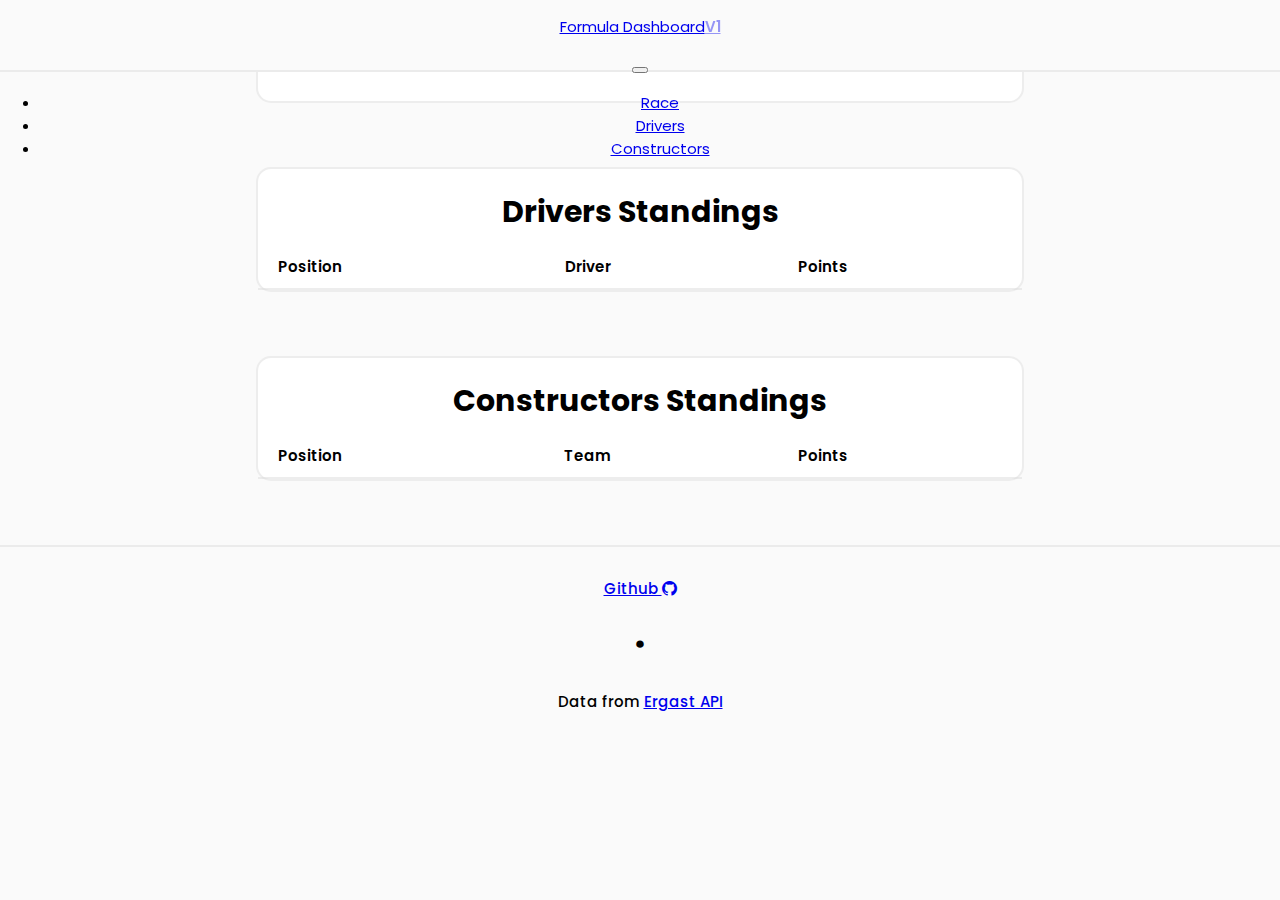
<file: index.html>
<!DOCTYPE html>
<html lang="en">

<head>
  <meta charset="UTF-8">
  <meta name="viewport" content="width=device-width, initial-scale=1.0">
  <title id="document-name"></title>
  <link rel="stylesheet" href="./style.css">
  <link href="https://cdn.jsdelivr.net/npm/bootstrap@5.3.0-alpha3/dist/css/bootstrap.min.css" rel="stylesheet"
    integrity="sha384-KK94CHFLLe+nY2dmCWGMq91rCGa5gtU4mk92HdvYe+M/SXH301p5ILy+dN9+nJOZ" crossorigin="anonymous">
  <script src="https://cdn.jsdelivr.net/npm/bootstrap@5.3.0-alpha3/dist/js/bootstrap.bundle.min.js"
    integrity="sha384-ENjdO4Dr2bkBIFxQpeoTz1HIcje39Wm4jDKdf19U8gI4ddQ3GYNS7NTKfAdVQSZe"
    crossorigin="anonymous"></script>
  <link rel="stylesheet" href="https://cdn.jsdelivr.net/npm/bootstrap-icons@1.10.5/font/bootstrap-icons.css">
  <script src="./script.js"></script>
</head>


<body style="user-select: none;">
  <header id="header" class="sticky-top border-bottom px-4 pt-2">
    <nav class="navbar navbar-expand-md pb-5">
      <a class="link-body-emphasis text-decoration-none" href="https://github.com/adm410/Formula-Dashboard" target="_blank"
        class="text-decoration-none">
        <p id="headertxt">Formula Dashboard<super id="versiontxt"
            style="opacity: 0.4; font-size: 15px; font-weight: 600;">V1</super>
        </p>
        </p>
      </a>
      <button class="navbar-toggler" type="button" data-bs-toggle="collapse" data-bs-target="#navbarSupportedContent">
        <span class="navbar-toggler-icon"></span></button>
      <div class="collapse navbar-collapse" id="navbarSupportedContent">
        <ul class="navbar-nav nav-pills nav-fill ms-auto pb-3">
          <li class="nav-item">
            <a id="nav-link" class="nav-link" href="#next">Race</a>
          </li>
          <li class="nav-item">
            <a id="nav-link" class="nav-link" href="#driver">Drivers</a>
          </li>
          <li class="nav-item">
            <a id="nav-link" class="nav-link" href="#constructor">Constructors</a>
          </li>
        </ul>
      </div>
    </nav>
  </header>


  <div style="user-select: text;" data-bs-spy="scroll" data-bs-smooth-scroll="true" tabindex="0">
    <div class="next border rounded-3" id="next">
      <div class="navbar ms-auto border-bottom pt-4 px-4">
        <div>Round <p style="display: inline-block;" id="race-round"></p> of <p style="display: inline-block;"
            id="season-round"></p>
        </div>
        <div id="race-details-country"></div>
      </div>
      <h1 class="pt-3" id="race-details-name"></h1>
      <div class="pb-1" style="opacity: 0.5;" id="race-details-track"></div>
      <div class="pb-2" id="race-details"></div>
    </div>

    <div class="driver border rounded-3" id="driver">
      <h1 class="py-3 pt-6">Drivers Standings</h1>
      <table id="driver-table">
        <thead>
          <tr class="border-bottom">
            <th>Position</th>
            <th>Driver</th>
            <th>Team</th>
            <th>Points</th>
          </tr>
        </thead>
        <tbody></tbody>
      </table>
      <div class="tableFooter border-top py-2">
        <div id="driver-total"></div>
      </div>
    </div>

    <div class="constructor border rounded-3" id="constructor">
      <h1 class="py-3 pt-6">Constructors Standings</h1>
      <table id="constructor-table">
        <thead>
          <tr class="border-bottom">
            <th>Position</th>
            <th>Team</th>
            <th>Points</th>
          </tr>
        </thead>
        <tbody></tbody>
      </table>
      <div class="tableFooter border-top py-2">
        <div id="constructor-total"></div>
      </div>
    </div>
  </div>


  <footer class="navbar ms-auto border-top justify-content-center pt-4">
    <a href="https://github.com/adm410/Formula-Dashboard" target="_blank" class="text-decoration-none" id="darkText">
      <p class="linkOut">Github
        <i class="bi bi-github" fill="true"></i>
      </p>
    </a>
    <i style="padding-bottom: 18px; font-size: 40px;" class="bi bi-dot" fill="true"></i>
    <p class="linkOut">Data from <a href="https://ergast.com/mrd" target="_blank">Ergast
        API</a>
    </p>
  </footer>
</body>

</html>
</file>
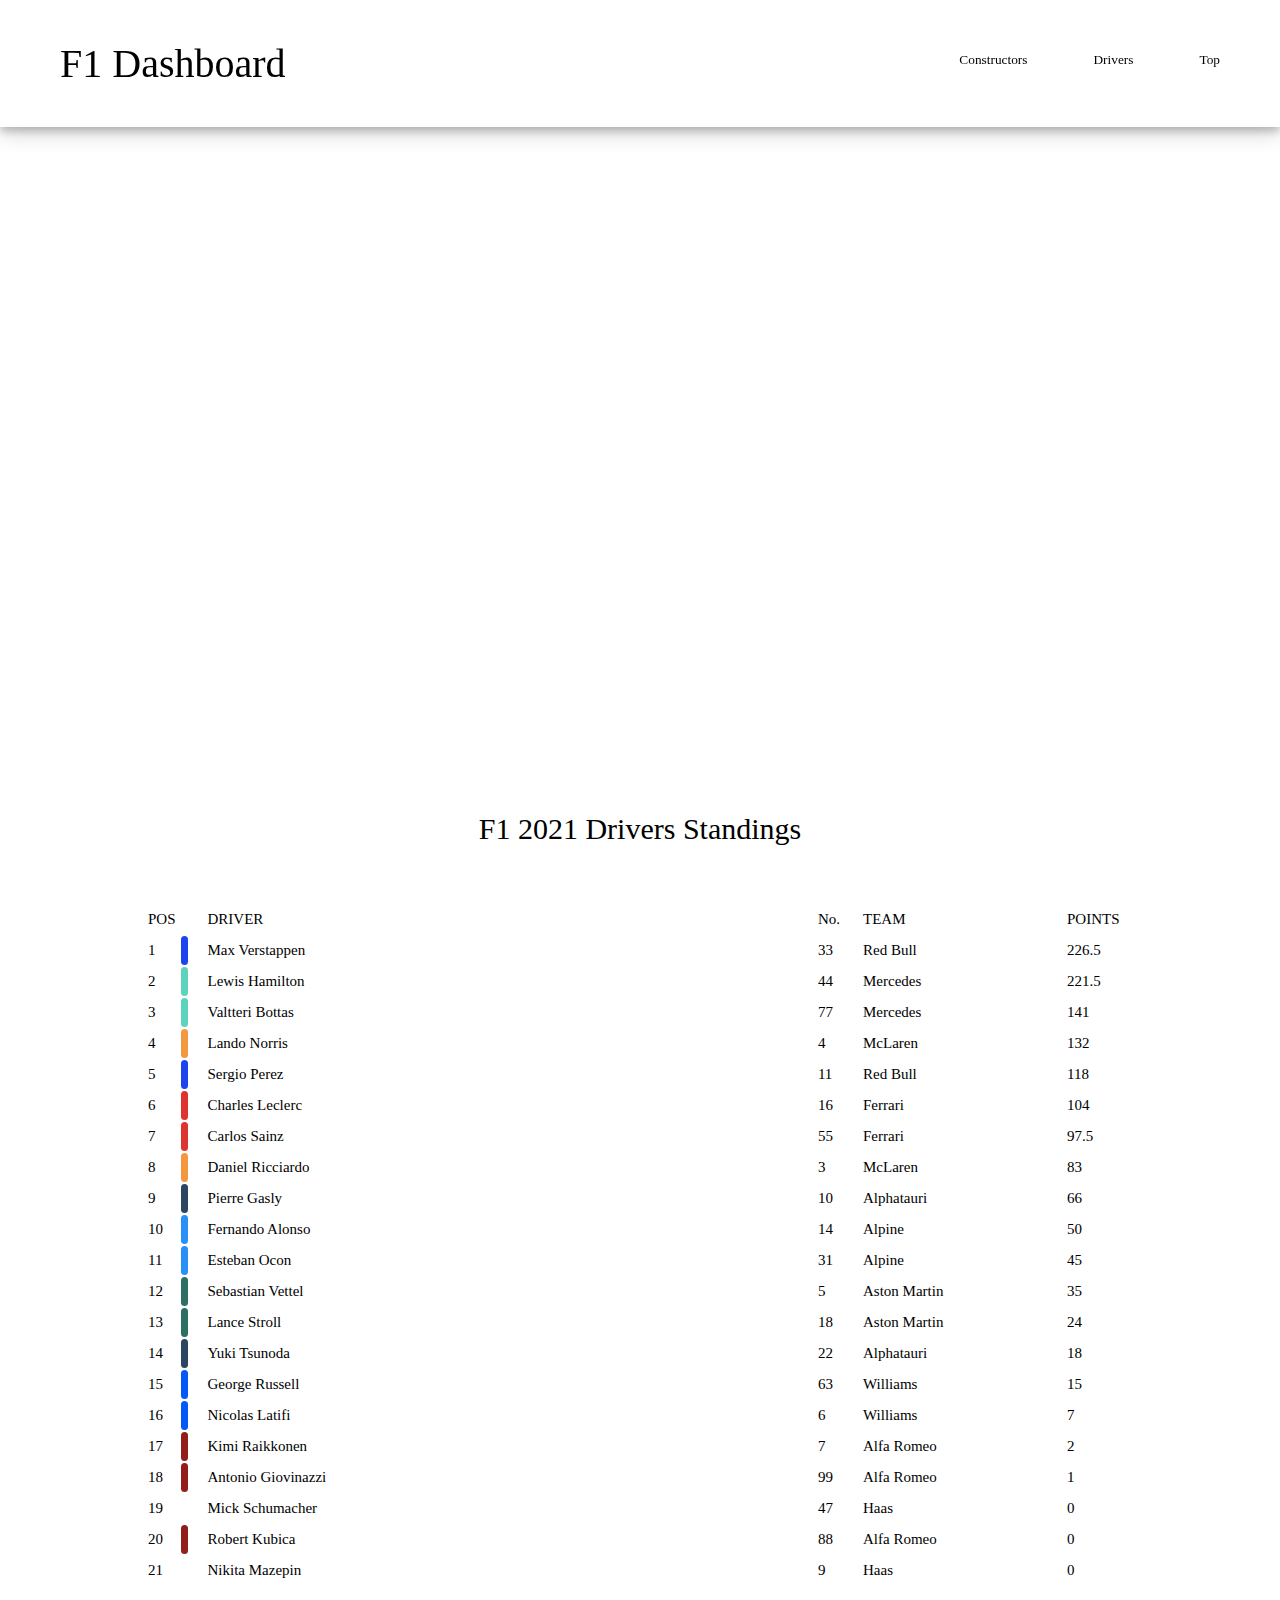
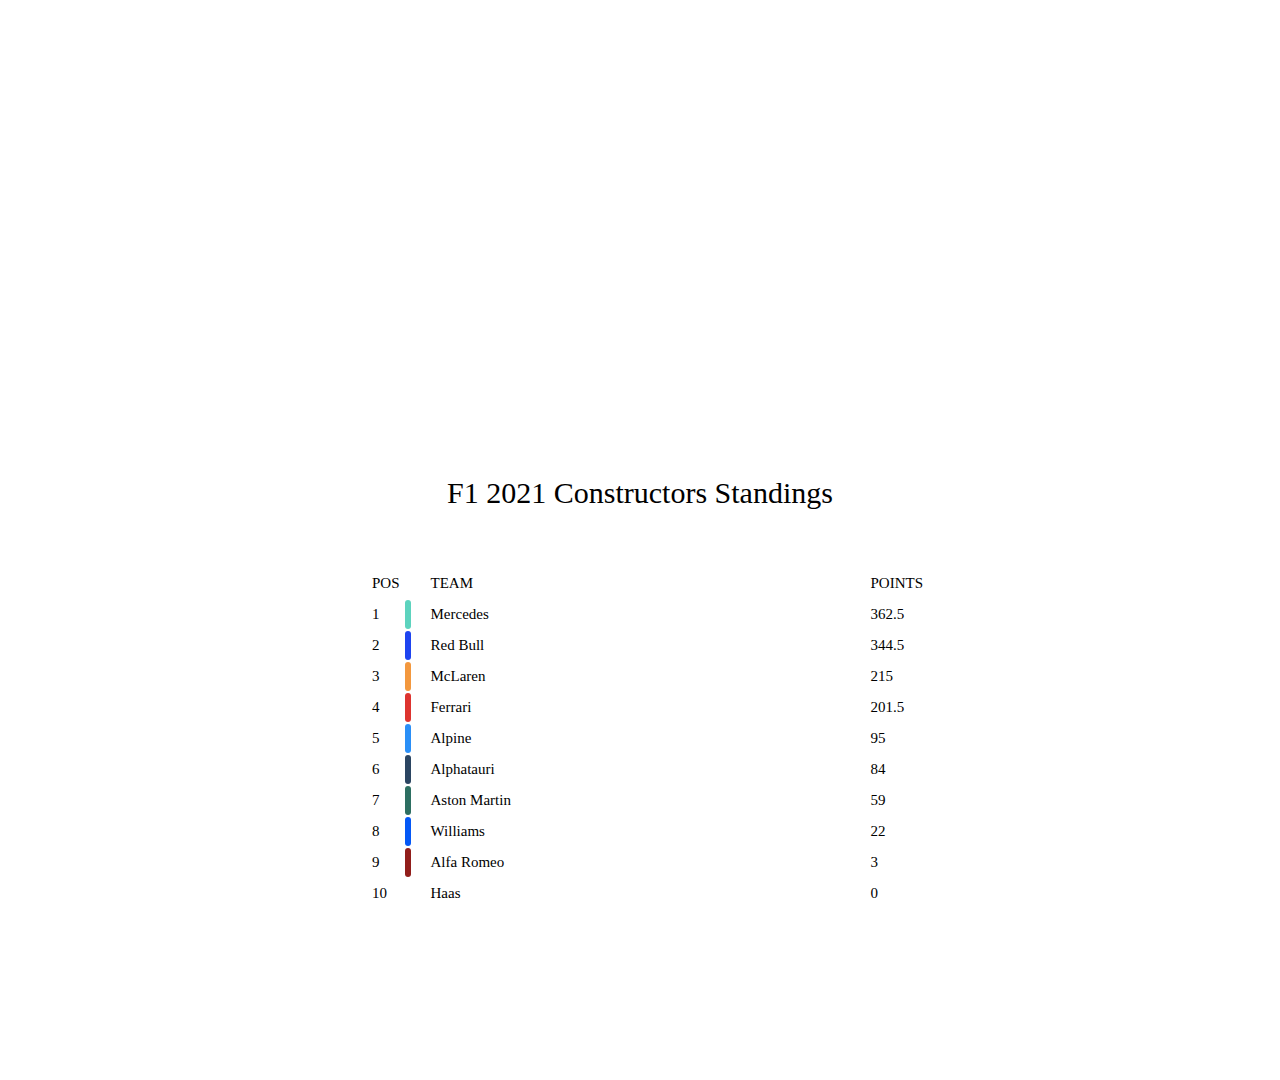
<file: f1 copy 3.html>
<!DOCTYPE html>
<html>
<body>
  <meta name="color-scheme" content="dark light">
  <stylesheet src="./f1.css"/>
<body class="body">
<div align="center" id="top" class="header" id="header">
            <p class="headertext" id="headertext">F1 Dashboard</p>
            <div class="buttontext">
            <input value="Top" type="button" onClick="document.getElementById('top').scrollIntoView();" />
            <input value="Drivers"type="button" onClick="document.getElementById('drivers').scrollIntoView();" />
            <input value="Constructors" type="button" onClick="document.getElementById('constructors').scrollIntoView();" />
</div></div>
<br><br><br><br><br><br><br><br><br><br><br><br><br><br><br><br><br><br><br><br><br><br><br><br><br><br><br><br><br><br><br><br><br>
<br><br><br><br><br><br><br><br><br><br><br><br><br>
<body class="body">
<p class="title" align="center" id="drivers" class="drivers">F1 2021 Drivers Standings</p>
<br>
<table>
  <dbody class="icon-breaking-news">
    <tr class="key" class="disable-select">
        <td class="bold" width="2px" text-align="center">POS</td>
        <td width="1px" style="background-color:transparent"></td>
        <td class="bold" style="text-align: left;">DRIVER</td>
	    <td class="bold" width="2px">No.</td>
        <td class="bold" width="20%" text-align="center">TEAM<br></td>
        <td class="bold" width="10%" text-align="center">POINTS</td></div>
    </tr>
    <tr><div class="block">
        <td class="bold" width="2px" text-align="center">1</td>
        <td width="1px" style="background-color:#1E44F0"></td>
        <td style="text-align: left;">Max Verstappen</td>
	    <td width="2px">33</td>
        <td width="20%" text-align="center">Red Bull<br></td>
        <td width="10%" text-align="center">226.5</td></div>
    </tr>
    <tr>
        <td class="bold" width="2px" text-align="center">2</td>
        <td width="1px" style="background-color:#5DD3BE"></td>
        <td style="text-align: left;">Lewis Hamilton</td>
	    <td width="2px">44</td>
        <td width="20%" text-align="center">Mercedes<br></td>
        <td width="10%" text-align="center">221.5</td>
    </tr>
    <tr>
        <td class="bold" width="2px" text-align="center">3</td>
        <td width="1px" style="background-color:#5DD3BE"></td>
        <td style="text-align: left;">Valtteri Bottas</td>
	    <td width="2px">77</td>
        <td width="20%" text-align="center">Mercedes<br></td>
        <td width="10%" text-align="center">141</td>
    </tr>
    <tr>
        <td class="bold" width="2px" text-align="center">4</td>
        <td width="1px" style="background-color:#F3983E"></td>
        <td style="text-align: left;">Lando Norris</td>
	    <td width="2px">4</td>
        <td width="20%" text-align="center">McLaren<br></td>
        <td width="10%" text-align="center">132</td>
    </tr>
    <tr>
        <td class="bold" width="2px" text-align="center">5</td>
        <td width="1px" style="background-color:#1E44F0"></td>
        <td style="text-align: left;">Sergio Perez</td>
	    <td width="2px">11</td>
        <td width="20%" text-align="center">Red Bull<br></td>
        <td width="10%" text-align="center">118</td>
    </tr>
    <tr>
        <td class="bold" width="2px" text-align="center">6</td>
        <td width="1px" style="background-color:#DD342F"></td>
        <td style="text-align: left;">Charles Leclerc</td>
	    <td width="2px">16</td>
        <td width="20%" text-align="center">Ferrari<br></td>
        <td width="10%" text-align="center">104</td>
    </tr>
    <tr>
        <td class="bold" width="2px" text-align="center">7</td>
        <td width="1px" style="background-color:#DD342F"></td>
        <td style="text-align: left;">Carlos Sainz</td>
	    <td width="2px">55</td>
        <td width="20%" text-align="center">Ferrari<br></td>
        <td width="10%" text-align="center">97.5</td>
    </tr>
    <tr>
        <td class="bold" width="2px" text-align="center">8</td>
        <td width="1px" style="background-color:#F3983E"></td>
        <td style="text-align: left;">Daniel Ricciardo</td>
	    <td width="2px">3</td>
        <td width="20%" text-align="center">McLaren<br></td>
        <td width="10%" text-align="center">83</td>
    </tr>
    <tr>
        <td class="bold" width="2px" text-align="center">9</td>
        <td width="1px" style="background-color:#2B4562"></td>
        <td style="text-align: left;">Pierre Gasly</td>
	    <td width="2px">10</td>
        <td width="20%" text-align="center">Alphatauri<br></td>
        <td width="10%" text-align="center">66</td>
    </tr>
    <tr>
        <td class="bold" width="2px" text-align="center">10</td>
        <td width="1px" style="background-color:#2A8FF7"></td>
        <td style="text-align: left;">Fernando Alonso</td>
	    <td width="2px">14</td>
        <td width="20%" text-align="center">Alpine<br></td>
        <td width="10%" text-align="center">50</td>
    </tr>
    <tr>
        <td class="bold" width="2px" text-align="center">11</td>
        <td width="1px" style="background-color:#2A8FF7"></td>
        <td style="text-align: left;">Esteban Ocon</td>
	    <td width="2px">31</td>
        <td width="20%" text-align="center">Alpine<br></td>
        <td width="10%" text-align="center">45</td>
    </tr>
    <tr>
        <td class="bold" width="2px" text-align="center">12</td>
        <td width="1px" style="background-color:#2D6F62"></td>
        <td style="text-align: left;">Sebastian Vettel</td>
	    <td width="2px">5</td>
        <td width="20%" text-align="center">Aston Martin<br></td>
        <td width="10%" text-align="center">35</td>
    </tr>
    <tr>
        <td class="bold" width="2px" text-align="center">13</td>
        <td width="1px" style="background-color:#2D6F62"></td>
        <td style="text-align: left;">Lance Stroll</td>
        <td width="2px">18</td>
        <td width="20%" text-align="center">Aston Martin<br></td>
        <td width="10%" text-align="center">24</td>
    </tr>
    <tr>
        <td class="bold" width="2px" text-align="center">14</td>
        <td width="1px" style="background-color:#2B4562"></td>
        <td style="text-align: left;">Yuki Tsunoda</td>
        <td width="2px">22</td>
        <td width="20%" text-align="center">Alphatauri</td>
        <td width="10%" text-align="center">18</td>
    </tr>
    <tr>
        <td class="bold" width="2px" text-align="center">15</td>
        <td width="1px" style="background-color:#0458F6"></td>
        <td style="text-align: left;">George Russell</td>
	<td width="2px">63</td>
        <td width="20%" text-align="center">Williams</td>
        <td width="10%" text-align="center">15</td>
    </tr>
    <tr>
        <td class="bold" width="2px" text-align="center">16</td>
        <td width="1px" style="background-color:#0458F6"></td>
        <td style="text-align: left;">Nicolas Latifi</td>
	<td width="2px">6</td>
        <td width="20%" text-align="center">Williams</td>
        <td width="10%" text-align="center">7</td>
    </tr>
    <tr>
        <td class="bold" width="2px" text-align="center">17</td>
        <td width="1px" style="background-color:#911E1B"></td>
        <td style="text-align: left;">Kimi Raikkonen</td>
	    <td width="2px">7</td>
        <td width="20%" text-align="center">Alfa Romeo<br></td>
        <td width="10%" text-align="center">2</td>
    </tr>
    <tr>
        <td class="bold" width="2px" text-align="center">18</td>
        <td width="1px" style="background-color:#911E1B"></td>
        <td style="text-align: left;">Antonio Giovinazzi</td>
	    <td width="2px">99</td>
        <td width="20%" text-align="center">Alfa Romeo<br></td>
        <td width="10%" text-align="center">1</td>
    </tr>
    <tr>
        <td class="bold" width="2px" text-align="center">19</td>
        <td width="1px" style="background-color:white"></td>
        <td style="text-align: left;">Mick Schumacher</td>
	    <td width="2px">47</td>
        <td width="20%" text-align="center">Haas<br></td>
        <td width="10%" text-align="center">0</td>
    </tr>
    <tr>
        <td class="bold" width="2px" text-align="center">20</td>
        <td width="1px" style="background-color:#911E1B"></td>
	    <td style="text-align:left;">Robert Kubica</td>
	    <td width="2px">88</td>
        <td width="20%" text-align="center">Alfa Romeo</td>
        <td width="10%" text-align="center">0</td>
    </tr>
    <tr>
        <td class="bold" width="2px" text-align="center">21</td>
        <td width="1px" style="background-color:white"></td>
        <td style="text-align: left;">Nikita Mazepin</td>
	    <td width="2px">9</td>
        <td width="20%" text-align="center">Haas</td>
        <td width="10%" text-align="center">0</td>
    </tr>
</dbody>
</table>
<br><br><br><br><br><br><br><br><br><br><br><br><br><br><br><br><br><br><br><br><br><br><br><br><br><br><br>
<p class="title" align="center" id="constructors" class="constructors">F1 2021 Constructors Standings</p>
<br>
<table class="ctable">
    <cbody>
        <tr class="key" class="disable-select">
            <td class="bold" width="1px" text-align="center">POS</td>
            <td width="1px" style="background-color:transparent"></td>
            <td class="bold" width="84%" text-align="left">TEAM<br></td>
            <td class="bold" width="10%" text-align="center">POINTS</td></div>
        </tr>
        <tr><div class="block">
            <td class="bold" width="1px" text-align="center">1</td>
            <td width="1px" style="background-color:#5DD3BE"></td>
            <td width="20%" text-align="left">Mercedes<br></td>
            <td width="10%" text-align="center">362.5</td></div>
        </tr>
        <tr>
            <td class="bold" width="1px" text-align="center">2</td>
            <td width="1px" style="background-color:#1E44F0"></td>
            <td width="20%" text-align="left">Red Bull<br></td>
            <td width="10%" text-align="center">344.5</td>
        </tr>
        <tr>
            <td class="bold" width="1px" text-align="center">3</td>
            <td width="1px" style="background-color:#F3983E"></td>
            <td width="20%" text-align="left">McLaren<br></td>
            <td width="10%" text-align="center">215</td>
        </tr>
        <tr>
            <td class="bold" width="1px" text-align="center">4</td>
            <td width="1px" style="background-color:#DD342F"></td>
            <td width="20%" text-align="left">Ferrari<br></td>
            <td width="10%" text-align="center">201.5</td>
        </tr>
        <tr>
            <td class="bold" width="1px" text-align="center">5</td>
            <td width="1px" style="background-color:#2A8FF7"></td>
            <td width="20%" text-align="left">Alpine<br></td>
            <td width="10%" text-align="center">95</td>
        </tr>
        <tr>
            <td class="bold" width="1px" text-align="center">6</td>
            <td width="1px" style="background-color:#2B4562"></td>
            <td width="20%" text-align="left">Alphatauri<br></td>
            <td width="10%" text-align="center">84</td>
        </tr>
        <tr>
            <td class="bold" width="1px" text-align="center">7</td>
            <td width="1px" style="background-color:#2D6F62"></td>
            <td width="20%" text-align="left">Aston Martin<br></td>
            <td width="10%" text-align="center">59</td>
        </tr>
        <tr>
            <td class="bold" width="1px" text-align="center">8</td>
            <td width="1px" style="background-color:#0458F6"></td>
            <td width="20%" text-align="left">Williams<br></td>
            <td width="10%" text-align="center">22</td>
        </tr>
        <tr>
            <td class="bold" width="1px" text-align="center">9</td>
            <td width="1px" style="background-color:#911E1B"></td>
            <td width="20%" text-align="left">Alfa Romeo<br></td>
            <td width="10%" text-align="center">3</td>
        </tr>
        <tr>
            <td class="bold" width="1px" text-align="center">10</td>
            <td width="1px" style="background-color:white"></td>
            <td width="20%" text-align="left">Haas<br></td>
            <td width="10%" text-align="center">0</td>
        </tr>
  </cbody>
  </table>
</body>
<style>
html {
  scroll-behavior: smooth;
  font-family:"formula1-display-regular";
 }

body {
    margin: auto;
    font-size: 15px;
}

.title {
    padding-top: 30px;
    margin: auto;
    font-family:"formula1-display-bold";
    font-size: 30px;
    -webkit-user-select:none;
}

table {
  align-content: center;
  padding-top: 40px;
  margin: auto;
  font-family:"formula1-display-regular";
  /*border-collapse: collapse;*/
  width: 80%;
  border-radius:4px;
  line-height: 23px;
  pointer-events: none;
  -webkit-user-select:none;
}

.header {
  width: 100%;
  position: fixed;
  margin: auto;
  font-family:"formula1-display-bold";
  font-size: 40px;
  backdrop-filter: blur(100px);
  opacity: 100%;
  transition: 0.3s;
  background-color: transparent;
  box-shadow: 0 4px 8px 0 rgba(0, 0, 0, 0.2), 0 6px 20px 0 rgba(0, 0, 0, 0.19)
}

input {
  padding-right:60px !important;
  float:right !important;
  transition: 0.3s;
  background-color: transparent;
  border: 0px;
  margin: auto;
  padding-top: 52px;
  font-family:"formula1-display-bold";
}

#buttontext {
  font-size: 20px;
  transition: 0.3s;
}

#headertext {
  padding-left:60px;
  float:left;
  transition: 0.3s;
}

.ctable {
  align-content: center;
  padding-top: 40px;
  margin: auto;
  font-family:"formula1-display-regular";
  /*border-collapse: collapse;*/
  width: 45%;
  border-radius:4px;
  line-height: 23px;
}

td {
  border-radius:4px;
  margin: auto;
  text-align: left;
  padding: 3px;
  text-indent: 15px;
}
tr:hover {
    background-color: #38383F;
    color: white;
    border-radius:4px;
}
tr {
  border-radius:4px;
  margin: auto;
}
.bold {
    font-family:"formula1-display-bold";
}

.disable-select{
  pointer-events: none;
  -webkit-user-select:none;
}

.key {
    pointer-events: none;
    -webkit-user-select:none;
}
</style>
<br><br><br><br><br><br><br><br><br><br>
<body>
<script>
window.onscroll = function() {scrollFunction()};

function scrollFunction() {
  if (document.body.scrollTop > 25 || document.documentElement.scrollTop > 25) {
    document.getElementById("headertext").style.fontSize = "20px";
    document.getElementById("headertext").style.align = "left";
    document.getElementById("buttontext").style.fontSize = "10px";
    document.getElementByClass("header").style.boxShadow = "0 4px 8px 0 rgba(0, 0, 0, 0.2), 0 6px 20px 0 rgba(0, 0, 0, 0.19)";
    document.getElementByClass("header").style.height = "80px";
  } else {
    document.getElementById("headertext").style.fontSize = "40px";
    document.getElementById("headertext").style.align = "center";
    document.getElementById("buttontext").style.fontSize = "20px";
    document.getElementByClass("header").style.boxShadow = "0 4px 8px 0 rgba(0, 0, 0, 0.2), 0 6px 20px 0 rgba(0, 0, 0, 0.19)";
    document.getElementByClass("header").style.height = "100px";
}
}
</script>
</html>
</file>
<file: style.css>
@import url('https://fonts.googleapis.com/css2?family=Poppins:wght@400;500;600&display=swap');
@import url('https://fonts.googleapis.com/css2?family=Noto+Sans+Mono:wght@400&display=swap');

:root {
    --bordergray: rgba(220, 220, 220, 0.5);
    --red: #c8000d;
    --lightred: #c8000dde;
    --green: #3cba54;
    --white: white;
    --textwhite: white;
    --lightwhite: rgb(250, 250, 250);
    --black: black;
    --textblack: black;
    --lightblack: rgb(20, 20, 20);
}

html {
    font-size: 15px;
    user-select: text;
    text-align: center;
    color: var(--textblack);
    scroll-behavior: smooth;
    font-family: 'Poppins', sans-serif;
    scroll-padding-top: 135px !important;
}

body {
    margin: auto;
    background-color: var(--lightwhite);
}

#header {
    z-index: 1;
    width: 100%;
    height: 70px;
    transition: 0.2s;
    user-select: none;
    position: fixed !important;
    background-color: var(--lightwhite);
    border-bottom: solid var(--bordergray) 2px;
}

#headerTxt,
#race-details-name,
#driver-year,
#constructor-year,
#calendar-year {
    float: left;
    border: none;
    cursor: text;
    font-size: 25px;
    transition: 0.2s;
    font-weight: 550;
    border-radius: 11px;
    margin: 25px 0 0 50px;
    color: var(--textblack);
    padding: 5px 10px !important;
    background-color: transparent;
    font-family: 'Poppins', sans-serif !important;
}

#headerTxt {
    cursor: pointer;
    margin: 20px 20px 0;
}

#yearPicker,
#calIcon {
    float: left;
    display: flex;
    margin: 0 5px;
    transition: 0.2s;
    align-items: center;
}

#yearPickerWrapper {
    display: flex;
    align-items: center;
}

#yearPicker {
    width: 80px;
    padding: 5px;
    font-size: 15px;
    font-weight: 520;
    margin: 23px 0;
    border-radius: 10px;
    border: solid var(--bordergray) 2px;
    background-color: transparent;
    color: var(--textblack);
    cursor: pointer;
}

#calIcon {
    opacity: 0;
    font-size: 30px;
    cursor: pointer;
    margin-top: 22px;
    color: var(--red);
    pointer-events: none;
    background-color: transparent;
}

#desktopMenu {
    float: right;
    display: block;
    font-size: 15px;
    transition: 0.2s;
    margin: 33px 50px;
}

#desktopMenu a {
    font-weight: 500;
    transition: 0.2s;
    padding: 5px 10px !important;
    border: solid 2px transparent;
}

#mobileMenu {
    float: left;
    width: 100%;
    bottom: 20px;
    display: none;
    font-size: 25px;
    position: relative;
}

#mobileMenu a {
    font-weight: 550;
    transition: 0.1s;
}

#calIcon,
#desktopMenu a,
#mobileMenu a {
    cursor: pointer;
    padding: 3px 5px;
    color: var(--textblack);
    border-radius: 10px;
    text-decoration: none;
    background-color: transparent;
    scale: 1;
}

#calIcon,
#mobileMenu a,
#mobileMenu a:hover,
#mobileMenu a:active {
    color: var(--red);
}

#desktopMenu a:hover {
    border: solid 2px var(--red);
}

#calIcon:active,
#desktopMenu a:active {
    scale: 0.9 !important;
    color: var(--textwhite);
    background-color: var(--red);
}

.content {
    padding-bottom: 0px;
    padding-top: 130px !important;
}

#next {
    transition: opacity 0.3s ease, transform 0.3s ease;
}

#next[style*="display: none"] {
    opacity: 0;
    transform: translateY(-10px);
    pointer-events: none;
}

#next,
#driver,
#constructor,
#calendar {
    margin: 0 20% 5%;
    text-align: center;
    border-radius: 15px;
    color: var(--textblack);
    background-color: var(--white);
    border: solid var(--bordergray) 2px;
}

.nextheader {
    display: flex;
    margin: 0 30px;
    align-items: center;
    justify-content: space-between;
}

.nextheader p {
    display: inline-block;
}

#race-details-venue {
    text-align: right;
}

#race-details-name {
    margin: auto !important;
    cursor: pointer;
    user-select: text;
    float: none !important;
    text-align: center !important;
}

#race-details-name:hover {
    color: var(--red);
}

#race-details-name:active {
    scale: 0.95;
    color: var(--textwhite);
    background-color: var(--red);
}

#driver-year,
#constructor-year,
#calendar-year {
    margin: 0;
    float: none !important;
    text-align: center !important;
    padding: 20px 0 10px !important;
}

#race-details {
    padding: 15px 0;
}

.nextheader p,
.p1txt,
.p2txt,
.p3txt,
.schedule-label,
#race-details-track,
#lapstxt,
#lengthtxt,
#distancetxt {
    font-weight: 520;
    display: inline-block;
}

.p1dt,
.p2dt,
.p3dt,
.schedule-date {
    font-weight: 400;
    display: inline-block;
}

.pt-5 {
    padding-top: 20px;
}

#trackData {
    margin: auto;
    padding-top: 5px;
    width: fit-content;
    text-align: justify;
    padding-bottom: 15px;
}

#track-laps,
#track-length,
#track-distance {
    font-weight: 400;
    display: inline-block;
    font-family: 'Noto Sans Mono', monospace;
}

.table-loader {
    position: absolute;
    top: 50%;
    left: 50%;
    transform: translate(-50%, -50%);
    font-size: 48px;
    color: var(--red);
    pointer-events: none;
    z-index: 10;
    animation: rotate 1.4s linear infinite;
}

.table-loader i {
    display: block;
}

.trophy-1st {
    background: linear-gradient(180deg, #ffd700 0%, #b8860b 100%);
    -webkit-background-clip: text;
    background-clip: text;
    -webkit-text-fill-color: transparent;
    color: #ffd700;
}

.trophy-2nd {
    background: linear-gradient(180deg, #d8d8d8 0%, #aaaaaa 100%);
    -webkit-background-clip: text;
    background-clip: text;
    -webkit-text-fill-color: transparent;
    color: #c0c0c0;
}

.trophy-3rd {
    background: linear-gradient(180deg, #ffb366 0%, #cd7f32 100%);
    color: #cd7f32;
}

.trophy-1st,
.trophy-2nd,
.trophy-3rd {
    -webkit-background-clip: text;
    background-clip: text;
    -webkit-text-fill-color: transparent;
}

.trophy-podium {
    margin-right: 7px;
    font-size: 1.18em;
    vertical-align: middle;
    display: inline-block;
}

#driver-table,
#constructor-table,
#calendar-table {
    width: 100%;
    margin: 0 auto;
}

#driver-table th:nth-child(7),
#constructor-table th:nth-child(5) {
    font-weight: 530;
}

#driver-table th,
#constructor-table th,
#calendar-table th {
    font-weight: 530;
    padding: 0 10px 10px;
    padding-left: 20px !important;
    border-bottom: none !important;
}

#driver-table thead tr,
#constructor-table thead tr,
#calendar-table thead tr {
    border-bottom: 2px solid var(--bordergray);
}

#driver-table td,
#constructor-table td,
#calendar-table td {
    padding: 5px 0;
    padding-left: 20px !important;
}

#driver-table th:nth-child(3),
#driver-table td:nth-child(3) {
    display: none;
}

#driver-table td:nth-child(6),
#driver-table td:nth-child(7),
#constructor-table td:nth-child(4),
#constructor-table td:nth-child(5) {
    font-family: 'Noto Sans Mono', monospace;
}

#calendar {
    margin: 0 10% 5% !important;
}

#driver-table tbody tr:hover,
#constructor-table tbody tr:hover,
#calendar-table tbody tr:hover {
    background-color: var(--lightred) !important;
    color: var(--textwhite);
    cursor: pointer;
}

#driver-table th:first-child,
#driver-table td:first-child {
    border-top-left-radius: 11px;
    border-bottom-left-radius: 11px;
}

#driver-table th:last-child,
#driver-table td:last-child {
    border-top-right-radius: 11px;
    border-bottom-right-radius: 11px;
}

#constructor-table th:first-child,
#constructor-table td:first-child {
    border-top-left-radius: 11px;
    border-bottom-left-radius: 11px;
}

#constructor-table th:last-child,
#constructor-table td:last-child {
    border-top-right-radius: 11px;
    border-bottom-right-radius: 11px;
}

#calendar-table th:first-child,
#calendar-table td:first-child {
    border-top-left-radius: 11px;
    border-bottom-left-radius: 11px;
}

#calendar-table th:last-child,
#calendar-table td:last-child {
    border-top-right-radius: 11px;
    border-bottom-right-radius: 11px;
}

#driver-table tbody tr,
#constructor-table tbody tr,
#calendar-table tbody tr {
    transition: background-color 0.18s ease;
}

table {
    text-align: justify;
    border-collapse: collapse;
}

#tableFooter {
    margin-top: 4px;
    font-weight: 520;
    padding: 6px 0 5px;
    border-top: solid var(--bordergray) 2px;
}

.errorTxt,
#driverError,
#constructorError,
#calendarError {
    display: none;
    color: var(--red) !important;
}

#copyTxt {
    margin: 0;
    display: none;
    padding: 5px;
    font-size: 25px;
    font-weight: 550;
    transition: 0.3s;
    color: var(--green) !important;
}

@keyframes rotate {
    from {
        transform: rotate(0deg);
    }

    to {
        transform: rotate(360deg);
    }
}

.ti-loader-2 {
    font-size: 35px;
    color: var(--red);
    display: inline-block;
    animation: rotate 1.5s linear infinite;
}

footer {
    color: var(--textblack);
    background-color: var(--lightwhite);
    border-top: solid var(--bordergray) 2px;
    padding: 15px;
    font-size: 15px;
    font-weight: 500;
}

#footerBtn {
    scale: 1;
    font-size: 15px;
    transition: 0.2s;
    border-radius: 9px;
    color: var(--textblack);
    border: solid 2px transparent;
    background-color: transparent;
    cursor: pointer !important;
}

#footerBtn:hover {
    border: solid 2px var(--red);
}

#footerBtn:active {
    scale: .95;
    color: var(--textwhite);
    border: solid 2px var(--red);
    background-color: var(--red);
}

/* Dark Mode */
@media (prefers-color-scheme: dark) {
    :root {
        --red: #ac000b;
        --lightred: #ac000bde;
        --bordergray: rgba(75, 75, 75, 0.5);
    }

    body,
    footer {
        color: var(--textwhite);
        background-color: var(--black);
    }

    #header {
        background-color: var(--black);
    }

    #headerTxt,
    #race-details-name,
    #driver-year,
    #constructor-year,
    #calendar-year,
    #desktopMenu a {
        color: var(--textwhite);
    }

    #yearPicker {
        color: var(--textwhite);
        background-color: var(--black);
    }

    .table-loader {
        color: #ff1a2b;
    }

    #next,
    #driver,
    #constructor,
    #calendar {
        color: var(--textwhite);
        background-color: var(--lightblack);
    }

    #footerBtn {
        color: var(--textwhite);
    }

    @media (max-width: 768px) {

        #race-details-name,
        #race-details-name:hover,
        #race-details-name:active {
            color: var(--textwhite) !important;
        }
    }
}

/* Mobile */
@media (max-width: 768px) {
    #header {
        height: 85px;
    }

    #headerTxt,
    #headerTxt:hover,
    #headerTxt:active {
        float: left;
        padding: 3px;
        margin: 20px 0;
        scale: 0.7 !important;
        background-color: transparent !important;
    }

    #headerTxt {
        margin: 6px 0;
    }

    #yearPicker {
        width: 70px;
        margin: 12px 0;
        padding: 4px;
        font-size: 13px;
        border-radius: 9px;
    }

    #calIcon {
        font-size: 27px;
        margin: 0px 5px 0 !important;
    }

    #calIcon:active {
        scale: 1;
        color: var(--red);
        background-color: transparent;
    }

    #desktopMenu {
        display: none;
    }

    #mobileMenu {
        padding-top: 16px;
        display: block;
    }

    .content {
        padding-bottom: 0;
    }

    #next,
    #driver,
    #constructor,
    #calendar {
        margin: 0 5% 15% !important;
    }

    #race-details-name,
    #driver-year,
    #constructor-year,
    #calendar-year {
        font-size: 18px;
        transition: 0.3s;
        padding: 15px 0 !important;
    }

    .nextheader {
        margin-bottom: 3px;
    }

    #race-details-name,
    #race-details-name:hover,
    #race-details-name:active {
        scale: 1 !important;
        color: var(--textblack);
        padding: 0 !important;
    }

    #headerTxt:hover,
    #headerTxt:active,
    #race-details-name:hover,
    #race-details-name:active {
        background-color: transparent !important;
    }

    .nextheader p,
    #race-details,
    #race-details-track,
    #trackData,
    #driver-table,
    #constructor-table,
    #calendar-table,
    #tableFooter {
        font-size: 12px;
    }

    .table-loader {
        font-size: 38px;
    }

    #driver-table,
    #calendar-table {
        font-size: 10px;
    }

    #driver-table th:nth-child(3),
    #driver-table td:nth-child(3) {
        display: block;
    }

    #driver-table th:nth-child(2),
    #driver-table td:nth-child(2),
    #driver-table th:nth-child(4),
    #driver-table td:nth-child(4),
    #driver-table th:nth-child(7),
    #driver-table td:nth-child(7),
    #constructor-table th:nth-child(3),
    #constructor-table td:nth-child(3),
    #constructor-table th:nth-child(5),
    #constructor-table td:nth-child(5),
    #calendar-table th:nth-child(3),
    #calendar-table td:nth-child(3),
    #calendar-table th:nth-child(4),
    #calendar-table td:nth-child(4) {
        display: none;
    }

    td {
        font-weight: 450;
    }

    #driver-table th,
    #constructor-table th,
    #calendar-table th {
        padding-left: 18px !important;
    }

    #driver-table tbody tr:hover,
    #constructor-table tbody tr:hover,
    #calendar-table tbody tr:hover {
        background-color: transparent !important;
        color: var(--lightred) !important;
        cursor: pointer;
    }

    .pt-5 {
        padding-top: 13px;
    }

    .ti-loader-2 {
        font-size: 20px;
    }

    #copyTxt {
        padding: 0;
        font-size: 18px;
    }

    #yearPicker,
    #next,
    #driver,
    #constructor,
    #calendar {
        border: solid var(--bordergray) 1px;
        border-radius: 9px;
    }

    #driver-table th,
    #constructor-table th,
    #calendar-table th {
        border-bottom: none !important;
    }

    #driver-table thead tr,
    #constructor-table thead tr,
    #calendar-table thead tr {
        border-bottom: 1px solid var(--bordergray);
    }

    #tableFooter {
        padding: 5px 0 4px;
        border-top: solid var(--bordergray) 1px;
    }

    footer {
        font-size: 12px;
    }
}
</file>
